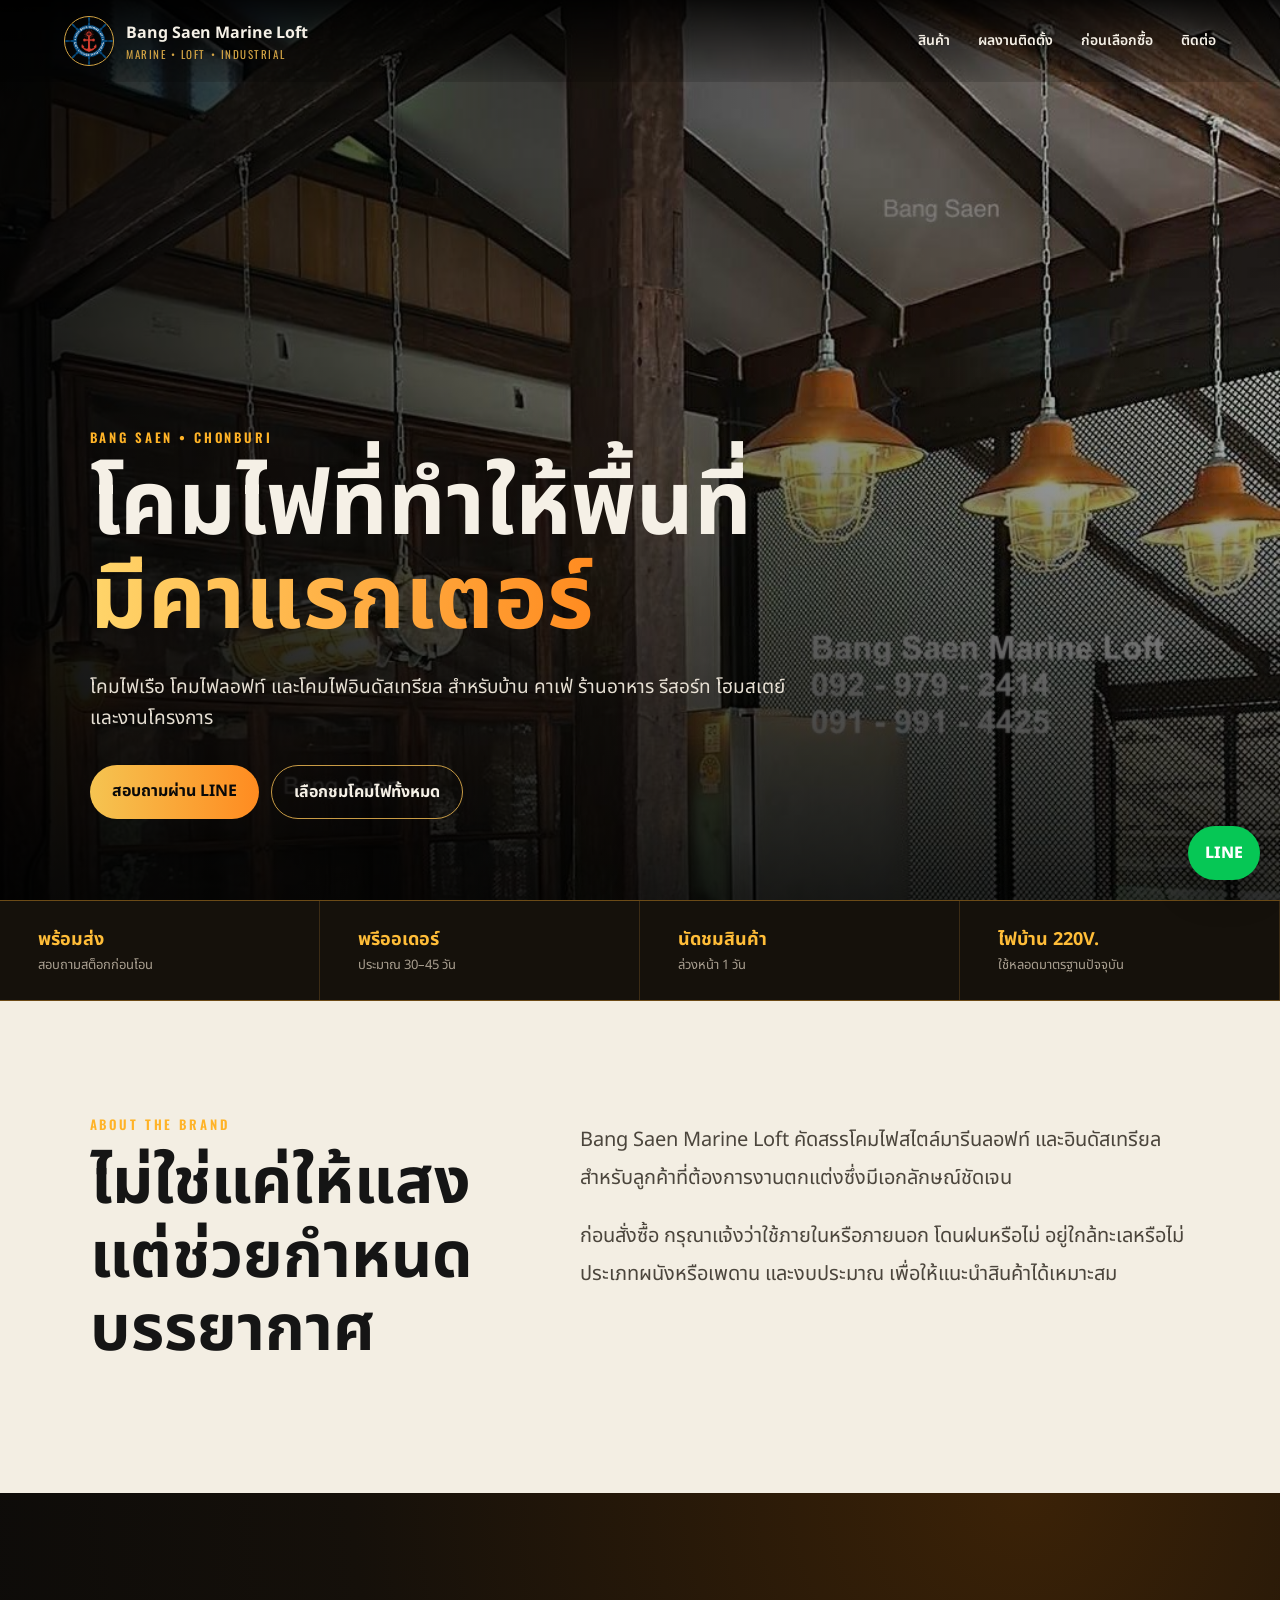
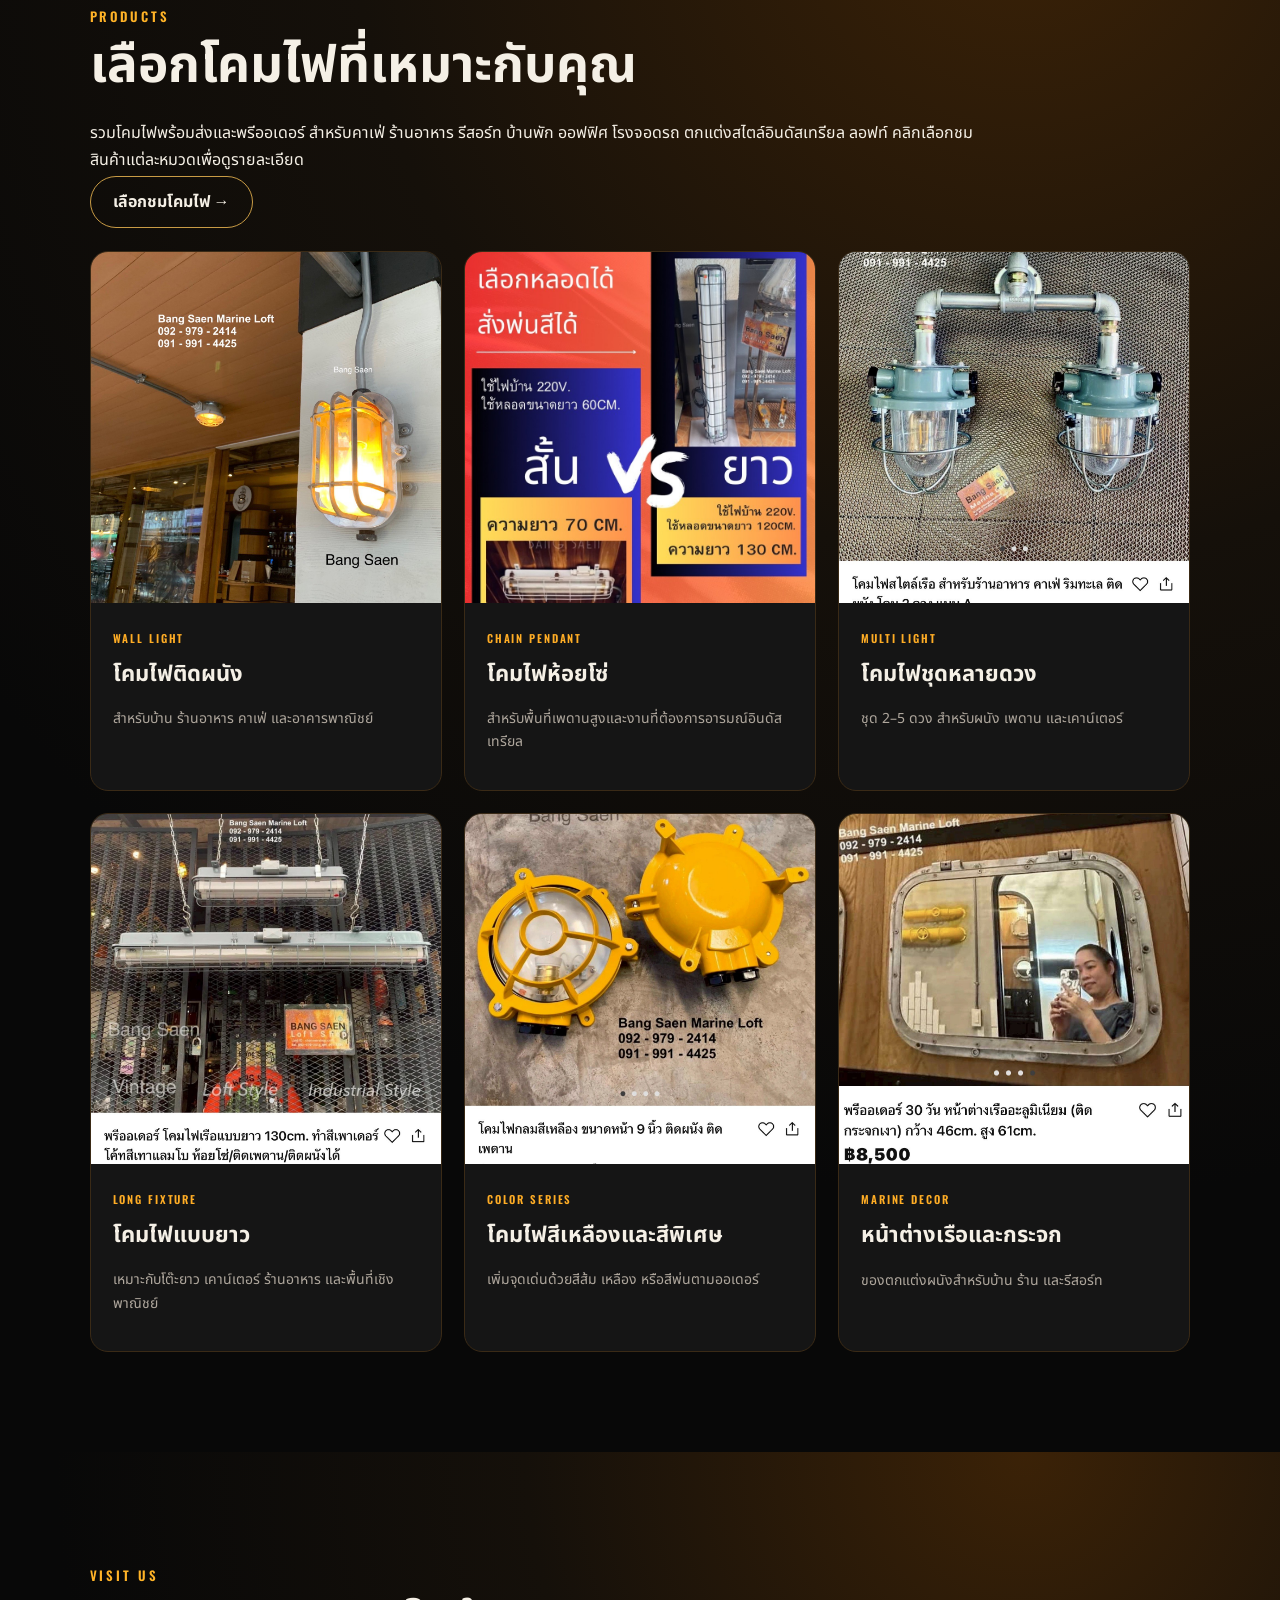
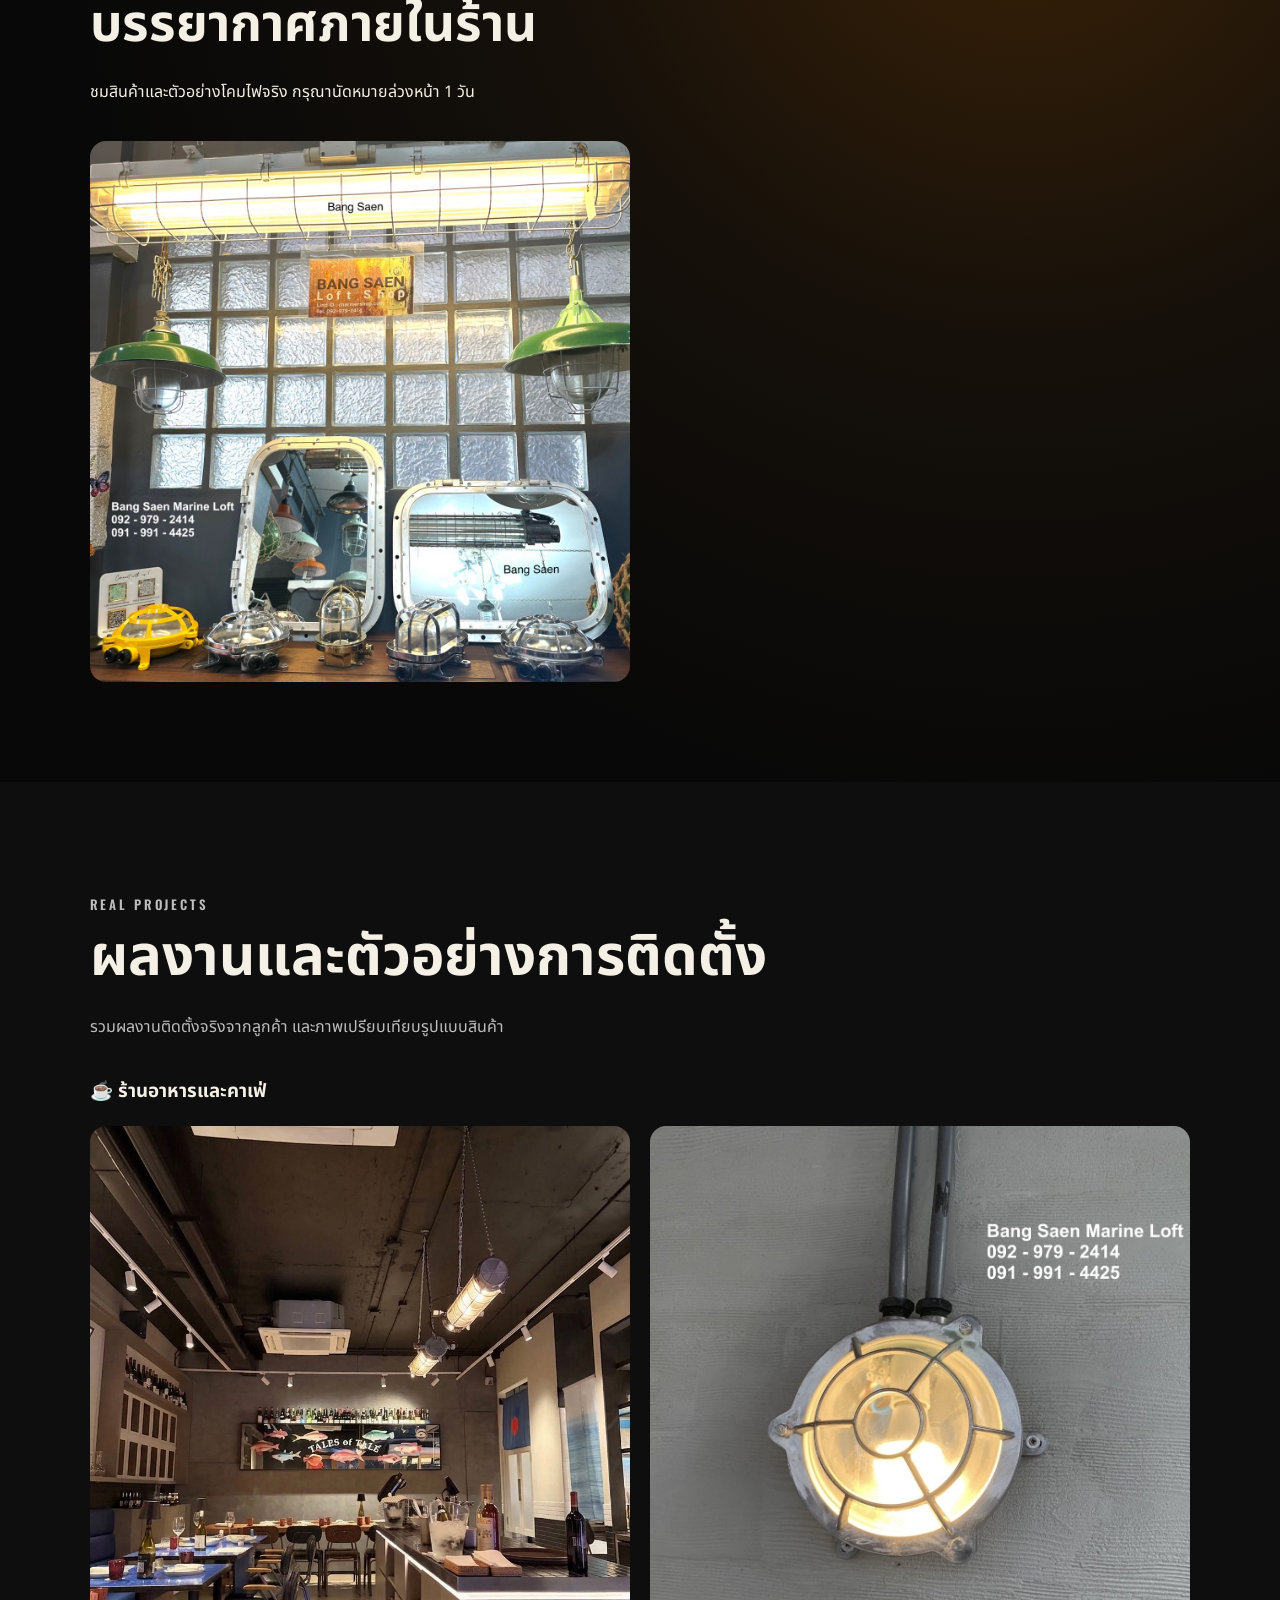
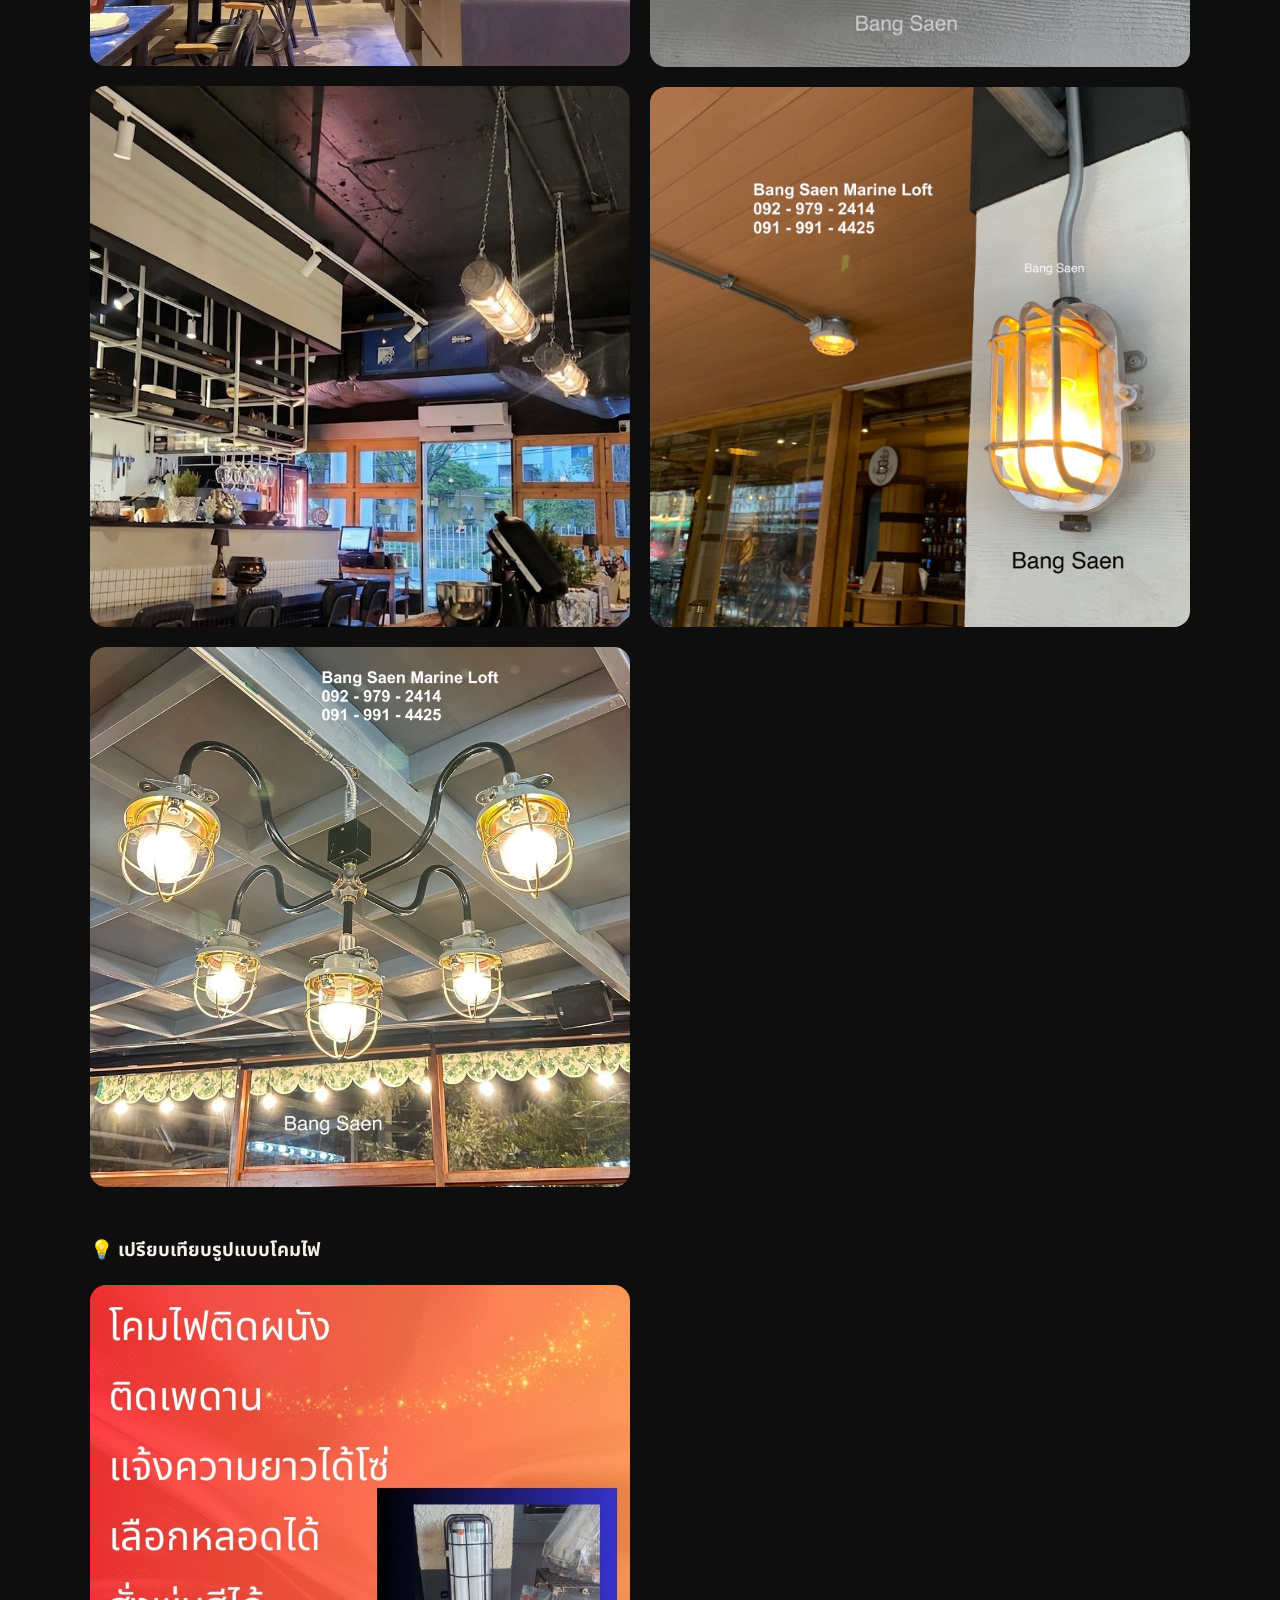
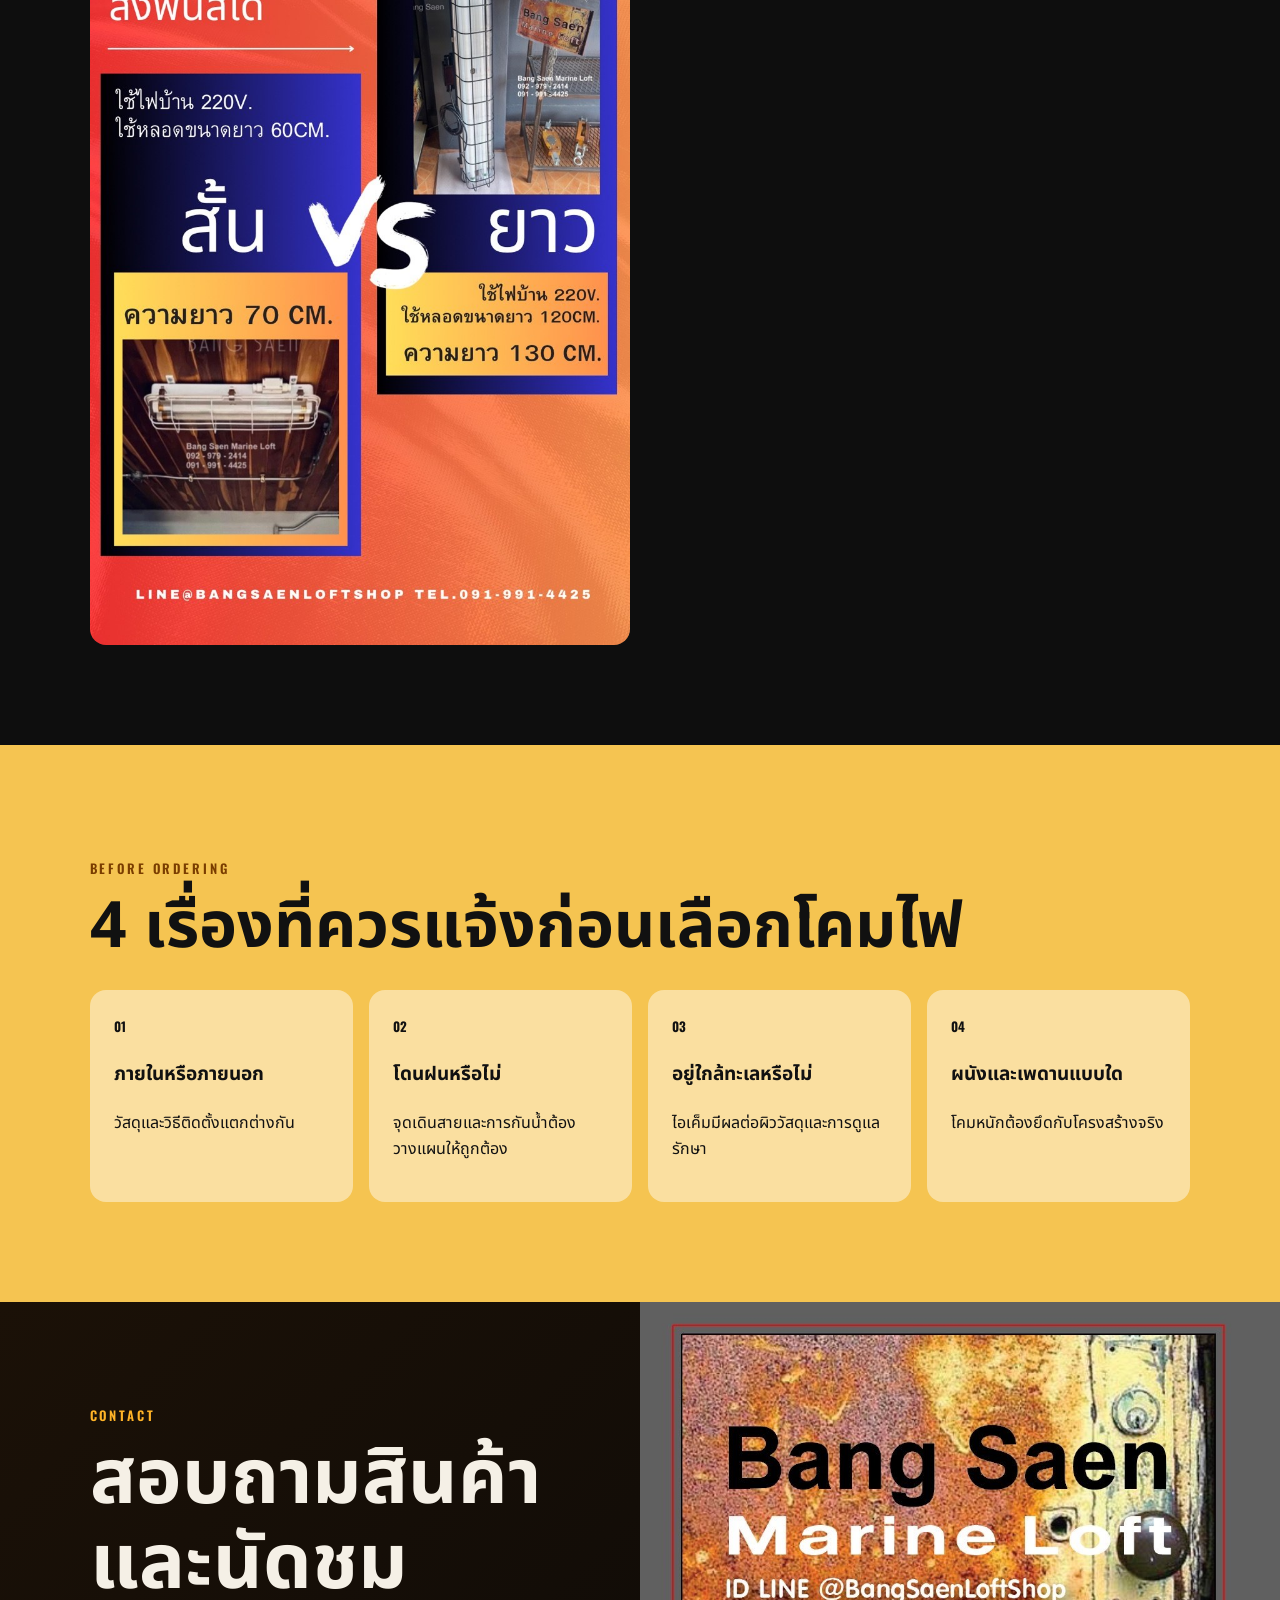
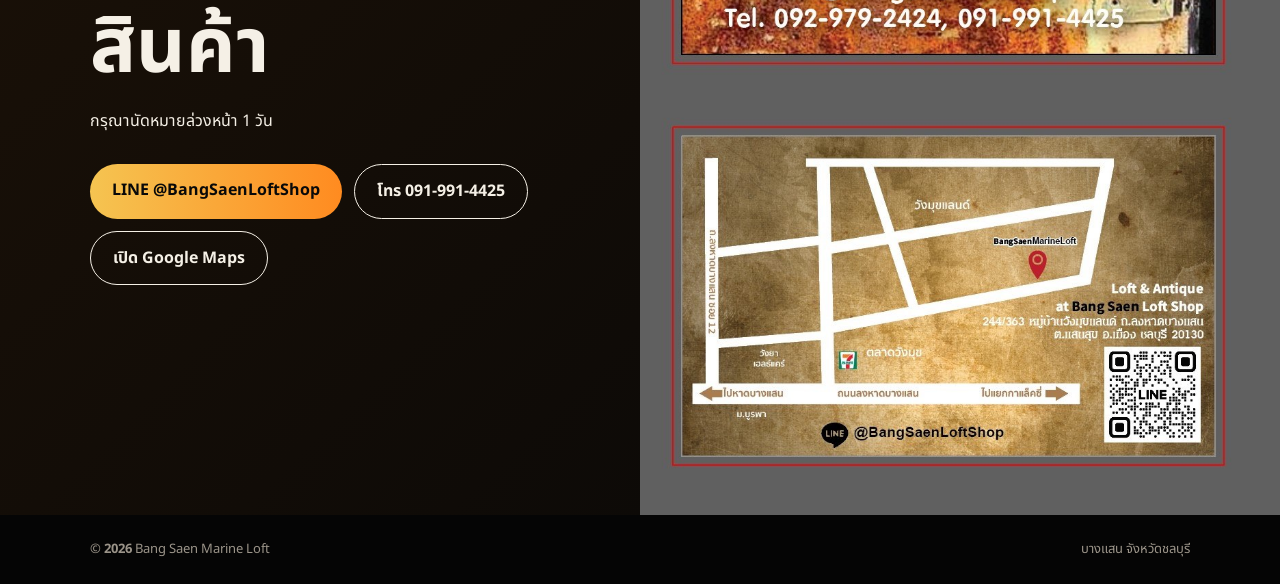
<file: index.html>
<!doctype html>
<html lang="th">
<head>
  <meta charset="utf-8">
  <meta name="viewport" content="width=device-width, initial-scale=1">
  <meta name="description" content="Bang Saen Marine Loft ร้านโคมไฟเรือ โคมไฟลอฟท์ โคมไฟอินดัสเทรียล สำหรับบ้าน คาเฟ่ ร้านอาหาร รีสอร์ท และงานโครงการ">
  <title>Bang Saen Marine Loft | Marine & Industrial Lighting</title>

  <meta property="og:title" content="Bang Saen Marine Loft">
<meta property="og:description" content="โคมไฟมารีน โคมไฟลอฟท์ โคมไฟอินดัสเทรียล สำหรับบ้าน คาเฟ่ ร้านอาหาร รีสอร์ท">
<meta property="og:type" content="website">
<meta property="og:url" content="https://bangsaenmarineloft.github.io/website/">
  <link rel="preconnect" href="https://fonts.googleapis.com">
  <link rel="preconnect" href="https://fonts.gstatic.com" crossorigin>
  <link href="https://fonts.googleapis.com/css2?family=Noto+Sans+Thai:wght@400;500;600;700&family=Oswald:wght@500;600;700&display=swap" rel="stylesheet">
  <link rel="stylesheet" href="styles.css">
</head>
<body>
<header class="header">
  <a class="brand" href="#top">
    <img src="assets/images/logo.png" alt="Bang Saen Marine Loft">
    <span><b>Bang Saen Marine Loft</b><small>MARINE • LOFT • INDUSTRIAL</small></span>
  </a>
  <button class="menu" aria-label="เปิดเมนู">☰</button>
  <nav>
    <a href="#products">สินค้า</a>
    <a href="#projects">ผลงานติดตั้ง</a>
    <a href="#guide">ก่อนเลือกซื้อ</a>
    <a href="#contact">ติดต่อ</a>
  </nav>
</header>

<main id="top">
<section class="hero">
  <img class="hero-image" src="assets/images/hero.jpg" alt="ผลงานติดตั้งโคมไฟ Bang Saen Marine Loft">
  <div class="hero-shade"></div>
  <div class="hero-content">
    <p class="kicker">BANG SAEN • CHONBURI</p>
    <h1>โคมไฟที่ทำให้พื้นที่<br><span>มีคาแรกเตอร์</span></h1>
    <p>โคมไฟเรือ โคมไฟลอฟท์ และโคมไฟอินดัสเทรียล สำหรับบ้าน คาเฟ่ ร้านอาหาร รีสอร์ท โฮมสเตย์ และงานโครงการ</p>
    <div class="actions">
      <a class="btn primary" href="https://line.me/R/ti/p/@BangSaenLoftShop" target="_blank">สอบถามผ่าน LINE</a>
      <a class="btn ghost" href="#products">เลือกชมโคมไฟทั้งหมด</a>
    </div>
  </div>
</section>

<section class="bar">
  <div><b>พร้อมส่ง</b><span>สอบถามสต็อกก่อนโอน</span></div>
  <div><b>พรีออเดอร์</b><span>ประมาณ 30–45 วัน</span></div>
  <div><b>นัดชมสินค้า</b><span>ล่วงหน้า 1 วัน</span></div>
  <div><b>ไฟบ้าน 220V.</b><span>ใช้หลอดมาตรฐานปัจจุบัน</span></div>
</section>

<section class="section intro">
  <div>
    <p class="eyebrow">ABOUT THE BRAND</p>
    <h2>ไม่ใช่แค่ให้แสง<br>แต่ช่วยกำหนดบรรยากาศ</h2>
  </div>
  <div class="copy">
    <p>Bang Saen Marine Loft คัดสรรโคมไฟ<span class="nowrap">สไตล์มารีน</span>ลอฟท์ และอินดัสเทรียล สำหรับลูกค้าที่ต้องการงานตกแต่งซึ่งมีเอกลักษณ์ชัดเจน</p>
    <p>ก่อนสั่งซื้อ กรุณาแจ้งว่าใช้ภายในหรือภายนอก โดนฝนหรือไม่ อยู่ใกล้ทะเลหรือไม่ ประเภทผนังหรือเพดาน และงบประมาณ เพื่อให้แนะนำสินค้าได้เหมาะสม</p>
  </div>
</section>

<section id="products" class="section dark">
  <div class="section-head">
    <div><p class="eyebrow">PRODUCTS</p><h2>เลือกโคมไฟที่เหมาะกับคุณ</h2>
    <p>รวมโคมไฟพร้อมส่งและพรีออเดอร์ สำหรับคาเฟ่ ร้านอาหาร รีสอร์ท บ้านพัก ออฟฟิศ โรงจอดรถ ตกแต่งสไตล์อินดัสเทรียล ลอฟท์ คลิกเลือกชมสินค้าแต่ละหมวดเพื่อดูรายละเอียด</p>
    <a class="btn ghost" href="collections.html">เลือกชมโคมไฟ →</a>
  </div>
  </div>
  <div class="cards">
    <article class="card"><img src="assets/images/install-wall.jpg" alt=""><div><small>WALL LIGHT</small><h3>โคมไฟติดผนัง</h3><p>สำหรับบ้าน ร้านอาหาร คาเฟ่ และอาคารพาณิชย์</p></div></article>
    <article class="card"><img src="assets/images/product-chain.jpg" alt=""><div><small>CHAIN PENDANT</small><h3>โคมไฟห้อยโซ่</h3><p>สำหรับพื้นที่เพดานสูงและงานที่ต้องการอารมณ์อินดัสเทรียล</p></div></article>
    <article class="card"><img src="assets/images/product-double.jpg" alt=""><div><small>MULTI LIGHT</small><h3>โคมไฟชุดหลายดวง</h3><p>ชุด 2–5 ดวง สำหรับผนัง เพดาน และเคาน์เตอร์</p></div></article>
    <article class="card"><img src="assets/images/product-long.jpg" alt=""><div><small>LONG FIXTURE</small><h3>โคมไฟแบบยาว</h3><p>เหมาะกับโต๊ะยาว เคาน์เตอร์ ร้านอาหาร และพื้นที่เชิงพาณิชย์</p></div></article>
    <article class="card"><img src="assets/images/product-yellow.jpg" alt=""><div><small>COLOR SERIES</small><h3>โคมไฟสีเหลืองและสีพิเศษ</h3><p>เพิ่มจุดเด่นด้วยสีส้ม เหลือง หรือสีพ่นตามออเดอร์</p></div></article>
    <article class="card"><img src="assets/images/product-mirror.jpg" alt=""><div><small>MARINE DECOR</small><h3>หน้าต่างเรือและกระจก</h3><p>ของตกแต่งผนังสำหรับบ้าน ร้าน และรีสอร์ท</p></div></article>
  </div>
</section>
<section id="visit-us" class="section dark">
  <div class="section-head">
    <div>
      <p class="eyebrow">VISIT US</p>
      <h2>บรรยากาศภายในร้าน</h2>
    <p>ชมสินค้าและตัวอย่างโคมไฟจริง กรุณานัดหมายล่วงหน้า 1 วัน</p>
  </div>
</div>
  <div class="masonry">
    <img src="assets/images/76DB70B1-A3BC-45B9-B53B-4A898975EFF6.jpeg"
         alt="บรรยากาศภายในร้าน Bang Saen Marine Loft"
  </div>
</section>
  
<section id="projects" class="section projects">
  <div class="section-head">
    <div>
       </div> 
        <p class="eyebrow">REAL PROJECTS</p>
        <h2>ผลงานและตัวอย่างการติดตั้ง</h2>
        <p>รวมผลงานติดตั้งจริงจากลูกค้า และภาพเปรียบเทียบรูปแบบสินค้า</p>
    </div>

<h3 class="project-category">☕ ร้านอาหารและคาเฟ่</h3>

<div class="masonry">
    <img src="assets/images/showroom-03.jpg" alt="ผลงานติดตั้งโคมไฟในร้านอาหาร">
    <img src="assets/images/showroom-04.jpg" alt="ผลงานติดตั้งโคมไฟในร้านอาหาร">
    <img src="assets/images/install-chandelier.jpg" alt="ผลงานติดตั้งโคมไฟในร้านอาหาร">
    <img src="assets/images/install-round.jpg" alt="ผลงานติดตั้งโคมไฟในร้านอาหาร">
    <img src="assets/images/install-wall.jpg" alt="ผลงานติดตั้งโคมไฟในร้านอาหาร">
</div>

<h3 class="project-category" style="margin-top: 48px;">💡 เปรียบเทียบรูปแบบโคมไฟ</h3>

<div class="masonry">
    <img src="assets/images/product-chain.jpg" alt="เปรียบเทียบโคมไฟแบบสั้นและแบบยาว">

</div>
</section>

<section id="guide" class="section guide">
  <p class="eyebrow">BEFORE ORDERING</p>
  <h2>4 เรื่องที่ควรแจ้งก่อนเลือกโคมไฟ</h2>
  <div class="guide-grid">
    <div><span>01</span><h3>ภายในหรือภายนอก</h3><p>วัสดุและวิธีติดตั้งแตกต่างกัน</p></div>
    <div><span>02</span><h3>โดนฝนหรือไม่</h3><p>จุดเดินสายและการกันน้ำต้องวางแผนให้ถูกต้อง</p></div>
    <div><span>03</span><h3>อยู่ใกล้ทะเลหรือไม่</h3><p>ไอเค็มมีผลต่อผิววัสดุและการดูแลรักษา</p></div>
    <div><span>04</span><h3>ผนังและเพดานแบบใด</h3><p>โคมหนักต้องยึดกับโครงสร้างจริง</p></div>
  </div>
</section>

<section id="contact" class="contact">
  <div class="contact-copy">
    <p class="eyebrow">CONTACT</p>
    <h2>สอบถามสินค้า<br>และนัดชมสินค้า</h2>
    <p>กรุณานัดหมายล่วงหน้า 1 วัน</p>
    <div class="actions">
      <a class="btn primary" href="https://line.me/R/ti/p/@BangSaenLoftShop" target="_blank">LINE @BangSaenLoftShop</a>
      <a class="btn ghost light" href="tel:0919914425">โทร 091-991-4425</a>
      <a class="btn ghost light" href="https://maps.app.goo.gl/d2VBDwRZ7CpYvcCk6?g_st=ic" target="_blank">เปิด Google Maps</a>
    </div>
  </div>
  <img src="assets/images/contact-card.jpg" alt="ข้อมูลติดต่อ Bang Saen Marine Loft">
</section>
</main>

<footer>
  <span>© <b id="year"></b> Bang Saen Marine Loft</span>
  <span>บางแสน จังหวัดชลบุรี</span>
</footer>

<a class="floating" href="https://line.me/R/ti/p/@BangSaenLoftShop" target="_blank">LINE</a>
<script src="script.js"></script>
</body>
</html>
</file>
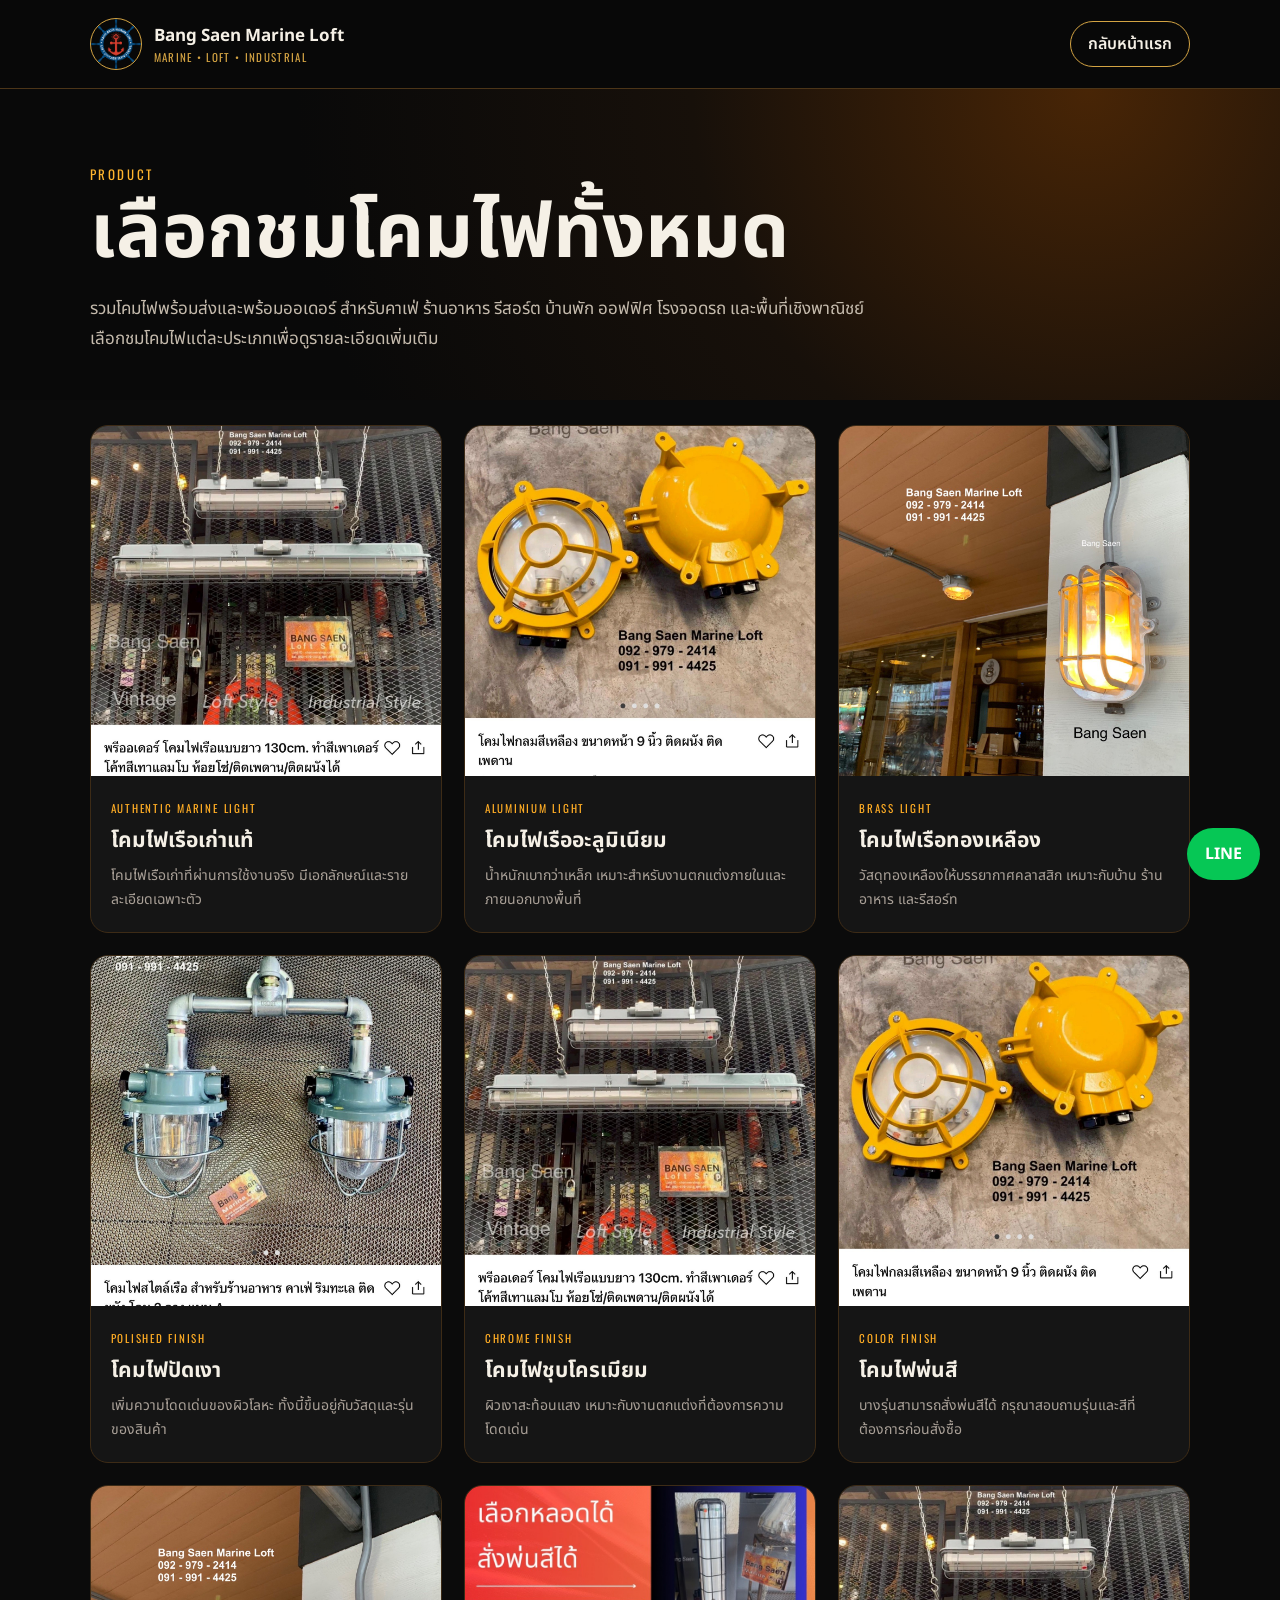
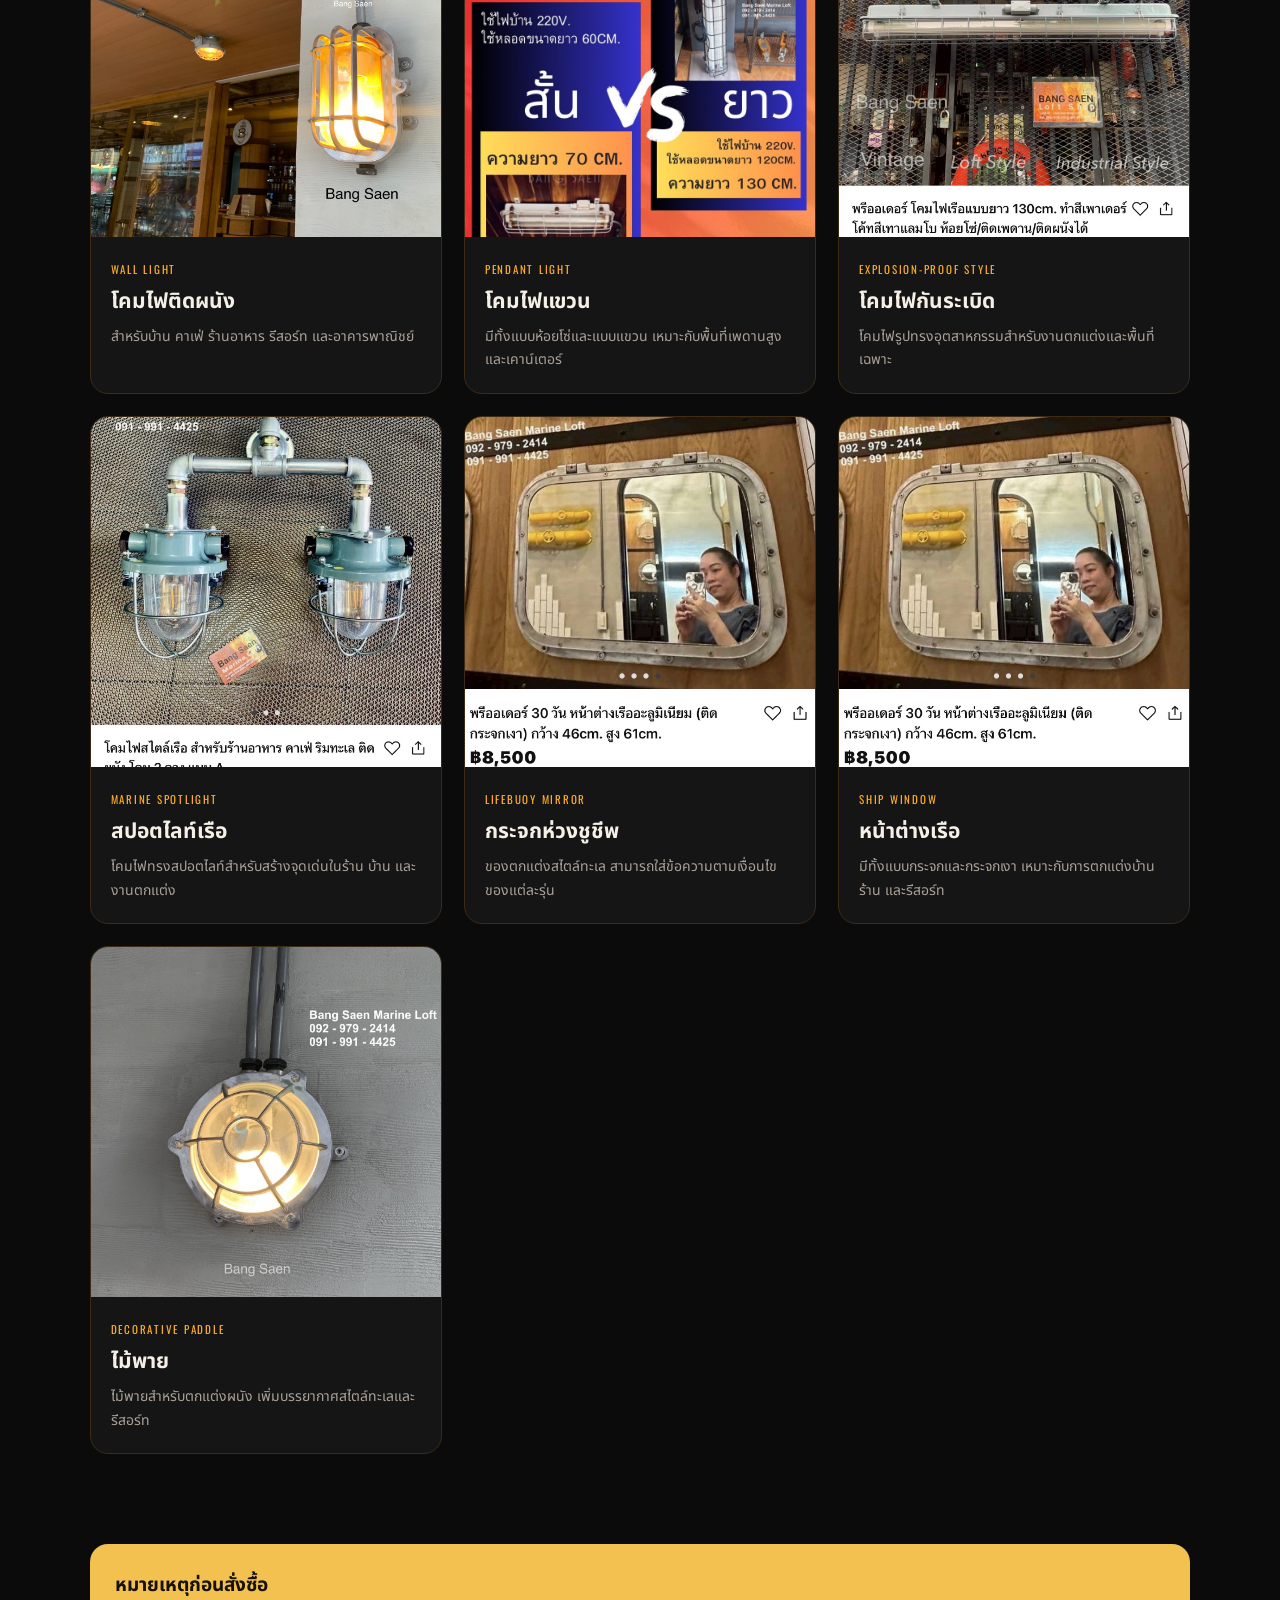
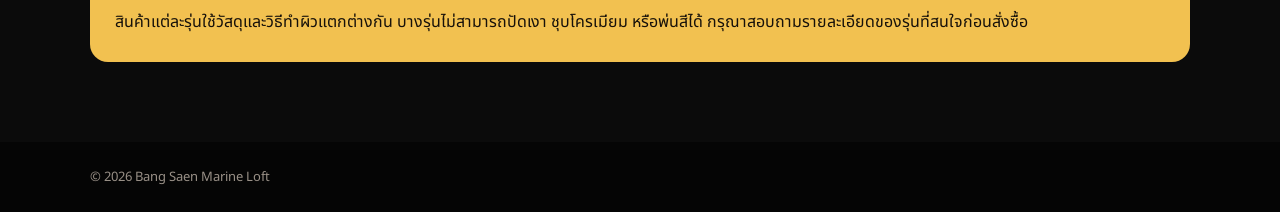
<file: collections.html>
<!DOCTYPE html>
<html lang="th">
<head>
  <meta charset="utf-8">
  <meta name="viewport" content="width=device-width, initial-scale=1">

  <title>เลือกชมโคมไฟทั้งหมด | Bang Saen Marine Loft</title>

  <link rel="preconnect" href="https://fonts.googleapis.com">
  <link rel="preconnect" href="https://fonts.gstatic.com" crossorigin>
  <link href="https://fonts.googleapis.com/css2?family=Noto+Sans+Thai:wght@400;500;600;700&family=Oswald:wght@500;600&display=swap" rel="stylesheet">

  <style>
    * {
      box-sizing: border-box;
    }

    body {
      margin: 0;
      background: #0b0b0b;
      color: #f5f0e6;
      font-family: "Noto Sans Thai", sans-serif;
    }

    a {
      color: inherit;
      text-decoration: none;
    }

    .header {
      display: flex;
      align-items: center;
      justify-content: space-between;
      padding: 18px 7vw;
      background: #080808;
      border-bottom: 1px solid #4c3518;
    }

    .brand {
      display: flex;
      align-items: center;
      gap: 12px;
    }

    .brand img {
      width: 52px;
      height: 52px;
      border-radius: 50%;
      border: 1px solid #d3a343;
      object-fit: cover;
    }

    .brand b {
      display: block;
      font-size: 17px;
    }

    .brand small {
      display: block;
      color: #d3a343;
      font-family: Oswald, sans-serif;
      letter-spacing: 0.12em;
      font-size: 11px;
    }

    .back {
      padding: 10px 17px;
      border: 1px solid #d3a343;
      border-radius: 999px;
      font-weight: 600;
    }

    .hero {
      padding: 75px 7vw 45px;
      background:
        radial-gradient(circle at 85% 0, #482506 0, #17100a 35%, #090909 70%);
    }

    .eyebrow {
      margin: 0;
      color: #ffb52e;
      font-family: Oswald, sans-serif;
      font-size: 13px;
      letter-spacing: 0.2em;
    }

    h1 {
      margin: 8px 0 18px;
      font-size: clamp(42px, 6vw, 76px);
      line-height: 1.1;
    }

    .intro {
      max-width: 780px;
      margin: 0;
      color: #c5bbad;
      font-size: 17px;
      line-height: 1.8;
    }

    .categories {
      padding: 25px 7vw 90px;
      display: grid;
      grid-template-columns: repeat(3, 1fr);
      gap: 22px;
      background: #0b0b0b;
    }

    .card {
      overflow: hidden;
      background: #151515;
      border: 1px solid #3d2b16;
      border-radius: 18px;
      transition: 0.25s;
    }

    .card:hover {
      transform: translateY(-5px);
      border-color: #d3a343;
    }

    .card img {
      display: block;
      width: 100%;
      aspect-ratio: 1 / 1;
      object-fit: cover;
    }

    .card-copy {
      padding: 20px;
    }

    .card small {
      color: #ffad25;
      font-family: Oswald, sans-serif;
      font-size: 11px;
      letter-spacing: 0.16em;
    }

    .card h2 {
      margin: 5px 0 8px;
      font-size: 21px;
    }

    .card p {
      min-height: 48px;
      margin: 0;
      color: #aaa198;
      font-size: 14px;
      line-height: 1.7;
    }

    .notice {
      margin: 0 7vw 80px;
      padding: 25px;
      background: #f2c150;
      color: #17110a;
      border-radius: 18px;
      line-height: 1.8;
    }

    .notice b {
      display: block;
      margin-bottom: 5px;
      font-size: 19px;
    }

    footer {
      padding: 25px 7vw;
      background: #050505;
      color: #999087;
      font-size: 13px;
    }

    .line {
      position: fixed;
      right: 20px;
      bottom: 20px;
      padding: 14px 18px;
      background: #06c755;
      color: white;
      border-radius: 999px;
      font-weight: 700;
    }

    @media (max-width: 900px) {
      .categories {
        grid-template-columns: repeat(2, 1fr);
      }
    }

    @media (max-width: 600px) {
      .header {
        padding: 15px 20px;
      }

      .brand small {
        display: none;
      }

      .hero {
        padding: 55px 22px 30px;
      }

      .categories {
        padding: 20px 22px 70px;
        grid-template-columns: 1fr;
      }

      .notice {
        margin: 0 22px 65px;
      }
    }
  </style>
</head>

<body>

  <header class="header">
    <a class="brand" href="index.html">
      <img src="assets/images/logo.png" alt="Bang Saen Marine Loft">
      <span>
        <b>Bang Saen Marine Loft</b>
        <small>MARINE • LOFT • INDUSTRIAL</small>
      </span>
    </a>

    <a class="back" href="index.html">กลับหน้าแรก</a>
  </header>

  <section class="hero">
    <p class="eyebrow">PRODUCT</p>
    <h1>เลือกชมโคมไฟทั้งหมด</h1>

    <p class="intro">
รวมโคมไฟพร้อมส่งและพร้อมออเดอร์ สำหรับคาเฟ่ ร้านอาหาร รีสอร์ต บ้านพัก ออฟฟิศ โรงจอดรถ และพื้นที่เชิงพาณิชย์ เลือกชมโคมไฟแต่ละประเภทเพื่อดูรายละเอียดเพิ่มเติม
</p>
  </section>

  <main class="categories">

    <article class="card">
      <img src="assets/images/product-long.jpg" alt="โคมไฟเรือเก่าแท้">
      <div class="card-copy">
        <small>AUTHENTIC MARINE LIGHT</small>
        <h2>โคมไฟเรือเก่าแท้</h2>
        <p>โคมไฟเรือเก่าที่ผ่านการใช้งานจริง มีเอกลักษณ์และรายละเอียดเฉพาะตัว</p>
      </div>
    </article>

    <article class="card">
      <img src="assets/images/product-yellow.jpg" alt="โคมไฟเรืออะลูมิเนียม">
      <div class="card-copy">
        <small>ALUMINIUM LIGHT</small>
        <h2>โคมไฟเรืออะลูมิเนียม</h2>
        <p>น้ำหนักเบากว่าเหล็ก เหมาะสำหรับงานตกแต่งภายในและภายนอกบางพื้นที่</p>
      </div>
    </article>

    <article class="card">
      <img src="assets/images/install-wall.jpg" alt="โคมไฟเรือทองเหลือง">
      <div class="card-copy">
        <small>BRASS LIGHT</small>
        <h2>โคมไฟเรือทองเหลือง</h2>
        <p>วัสดุทองเหลืองให้บรรยากาศคลาสสิก เหมาะกับบ้าน ร้านอาหาร และรีสอร์ท</p>
      </div>
    </article>

    <article class="card">
      <img src="assets/images/product-double.jpg" alt="โคมไฟปัดเงา">
      <div class="card-copy">
        <small>POLISHED FINISH</small>
        <h2>โคมไฟปัดเงา</h2>
        <p>เพิ่มความโดดเด่นของผิวโลหะ ทั้งนี้ขึ้นอยู่กับวัสดุและรุ่นของสินค้า</p>
      </div>
    </article>

    <article class="card">
      <img src="assets/images/product-long.jpg" alt="โคมไฟชุบโครเมียม">
      <div class="card-copy">
        <small>CHROME FINISH</small>
        <h2>โคมไฟชุบโครเมียม</h2>
        <p>ผิวเงาสะท้อนแสง เหมาะกับงานตกแต่งที่ต้องการความโดดเด่น</p>
      </div>
    </article>

    <article class="card">
      <img src="assets/images/product-yellow.jpg" alt="โคมไฟพ่นสี">
      <div class="card-copy">
        <small>COLOR FINISH</small>
        <h2>โคมไฟพ่นสี</h2>
        <p>บางรุ่นสามารถสั่งพ่นสีได้ กรุณาสอบถามรุ่นและสีที่ต้องการก่อนสั่งซื้อ</p>
      </div>
    </article>

    <article class="card">
      <img src="assets/images/install-wall.jpg" alt="โคมไฟติดผนัง">
      <div class="card-copy">
        <small>WALL LIGHT</small>
        <h2>โคมไฟติดผนัง</h2>
        <p>สำหรับบ้าน คาเฟ่ ร้านอาหาร รีสอร์ท และอาคารพาณิชย์</p>
      </div>
    </article>

    <article class="card">
      <img src="assets/images/product-chain.jpg" alt="โคมไฟแขวน">
      <div class="card-copy">
        <small>PENDANT LIGHT</small>
        <h2>โคมไฟแขวน</h2>
        <p>มีทั้งแบบห้อยโซ่และแบบแขวน เหมาะกับพื้นที่เพดานสูงและเคาน์เตอร์</p>
      </div>
    </article>

    <article class="card">
      <img src="assets/images/product-long.jpg" alt="โคมไฟกันระเบิด">
      <div class="card-copy">
        <small>EXPLOSION-PROOF STYLE</small>
        <h2>โคมไฟกันระเบิด</h2>
        <p>โคมไฟรูปทรงอุตสาหกรรมสำหรับงานตกแต่งและพื้นที่เฉพาะ</p>
      </div>
    </article>

    <article class="card">
      <img src="assets/images/product-double.jpg" alt="สปอตไลท์เรือ">
      <div class="card-copy">
        <small>MARINE SPOTLIGHT</small>
        <h2>สปอตไลท์เรือ</h2>
        <p>โคมไฟทรงสปอตไลท์สำหรับสร้างจุดเด่นในร้าน บ้าน และงานตกแต่ง</p>
      </div>
    </article>

    <article class="card">
      <img src="assets/images/product-mirror.jpg" alt="กระจกห่วงชูชีพ">
      <div class="card-copy">
        <small>LIFEBUOY MIRROR</small>
        <h2>กระจกห่วงชูชีพ</h2>
        <p>ของตกแต่งสไตล์ทะเล สามารถใส่ข้อความตามเงื่อนไขของแต่ละรุ่น</p>
      </div>
    </article>

    <article class="card">
      <img src="assets/images/product-mirror.jpg" alt="หน้าต่างเรือ">
      <div class="card-copy">
        <small>SHIP WINDOW</small>
        <h2>หน้าต่างเรือ</h2>
        <p>มีทั้งแบบกระจกและกระจกเงา เหมาะกับการตกแต่งบ้าน ร้าน และรีสอร์ท</p>
      </div>
    </article>

    <article class="card">
      <img src="assets/images/install-round.jpg" alt="ไม้พายตกแต่ง">
      <div class="card-copy">
        <small>DECORATIVE PADDLE</small>
        <h2>ไม้พาย</h2>
        <p>ไม้พายสำหรับตกแต่งผนัง เพิ่มบรรยากาศสไตล์ทะเลและรีสอร์ท</p>
      </div>
    </article>

  </main>

  <section class="notice">
    <b>หมายเหตุก่อนสั่งซื้อ</b>
    สินค้าแต่ละรุ่นใช้วัสดุและวิธีทำผิวแตกต่างกัน บางรุ่นไม่สามารถปัดเงา
    ชุบโครเมียม หรือพ่นสีได้ กรุณาสอบถามรายละเอียดของรุ่นที่สนใจก่อนสั่งซื้อ
  </section>

  <footer>
    © 2026 Bang Saen Marine Loft
  </footer>

  <a class="line" href="https://line.me/R/ti/p/@BangSaenLoftShop">LINE</a>

</body>
</html>
</file>
<file: styles.css>
*{box-sizing:border-box}html{scroll-behavior:smooth}body{margin:0;background:#0b0b0b;color:#f5f0e6;font-family:"Noto Sans Thai",sans-serif;line-height:1.65}a{text-decoration:none;color:inherit}img{display:block;max-width:100%}.header{position:fixed;z-index:50;top:0;left:0;right:0;height:82px;padding:0 5vw;display:flex;align-items:center;justify-content:space-between;background:linear-gradient(to bottom,rgba(0,0,0,.86),rgba(0,0,0,.15));transition:.25s}.header.scrolled{background:#090909;border-bottom:1px solid #302719}.brand{display:flex;align-items:center;gap:12px}.brand img{width:50px;height:50px;border-radius:50%;object-fit:cover;border:1px solid #d2a344}.brand b,.brand small{display:block}.brand small{font:11px Oswald,sans-serif;letter-spacing:.14em;color:#d2a344}.header nav{display:flex;gap:28px;font-weight:600;font-size:14px}.header nav a:hover{color:#ffb327}.menu{display:none;background:none;color:white;border:0;font-size:28px}.hero{min-height:100vh;position:relative;display:flex;align-items:flex-end;padding:130px 7vw 9vh;overflow:hidden}.hero-image,.hero-shade{position:absolute;inset:0;width:100%;height:100%;object-fit:cover}.hero-shade{background:linear-gradient(90deg,rgba(0,0,0,.88),rgba(0,0,0,.45) 55%,rgba(0,0,0,.2)),linear-gradient(to top,rgba(0,0,0,.75),transparent 60%)}.hero-content{position:relative;max-width:820px}.kicker,.eyebrow{font:600 13px Oswald,sans-serif;letter-spacing:.22em;color:#ffb327}.hero h1{font-size:clamp(48px,7vw,96px);line-height:1.05;margin:12px 0 24px}.hero h1 span{background:linear-gradient(90deg,#ffd56a,#ff8b20);-webkit-background-clip:text;color:transparent}.hero-content>p:not(.kicker){max-width:700px;font-size:19px;color:#e6dfd3}.actions{display:flex;flex-wrap:wrap;gap:12px;margin-top:30px}.btn{padding:13px 22px;border-radius:999px;font-weight:700}.primary{background:linear-gradient(90deg,#f5c451,#ff8b20);color:#090909}.ghost{border:1px solid #c89b45}.light{border-color:#f5f0e6}.bar{display:grid;grid-template-columns:repeat(4,1fr);background:#15110b;border-top:1px solid #6c4b17;border-bottom:1px solid #6c4b17}.bar div{padding:24px 3vw;border-right:1px solid #3c2c15}.bar b,.bar span{display:block}.bar b{color:#ffbd38;font-size:18px}.bar span{color:#a99f90;font-size:13px}.section{padding:100px 7vw}.intro{display:grid;grid-template-columns:1fr 1.45fr;gap:70px;align-items:start;background:#f3eee3;color:#151515}.section h2{font-size:clamp(38px,5vw,68px);line-height:1.15;margin:8px 0 25px}.copy{font-size:20px;color:#4b453c;line-height:1.9;max-width:100%;word-break:normal;overflow-wrap:break-word}.dark{background:radial-gradient(circle at 80% 0,#3b2207 0,#15100a 36%,#080808 70%)}.section-head{display:flex;justify-content:space-between;gap:30px;align-items:end;margin-bottom:42px}.section-head>p{max-width:620px;color:#a89d8f}.cards{display:grid;grid-template-columns:repeat(3,1fr);gap:22px}.card{background:#151515;border:1px solid #3a2a16;border-radius:18px;overflow:hidden;transition:.25s}.card:hover{transform:translateY(-5px);border-color:#d6a84b}.card img{width:100%;aspect-ratio:1/1;height:auto;object-fit:cover}.card div{padding:22px}.card small{font:600 11px Oswald,sans-serif;letter-spacing:.17em;color:#ffad25}.card h3{font-size:22px;margin:6px 0}.card p{color:#afa79d;font-size:14px}.projects{background:#0e0e0e}.masonry{columns:2;column-gap:20px}.masonry img{width:100%;margin:0 0 20px;border-radius:16px;break-inside:avoid}.guide{background:#f5c451;color:#111}.guide .eyebrow{color:#7a3d00}.guide-grid{display:grid;grid-template-columns:repeat(4,1fr);gap:16px}.guide-grid div{background:rgba(255,255,255,.45);padding:24px;border-radius:16px}.guide-grid span{font:700 13px Oswald,sans-serif}.guide-grid h3{font-size:19px}.contact{display:grid;grid-template-columns:1fr 1fr;min-height:620px;background:linear-gradient(135deg,#1b1107,#070707)}.contact-copy{padding:90px 7vw}.contact img{width:100%;height:100%;object-fit:cover}.contact h2{font-size:clamp(42px,6vw,78px);line-height:1.1;margin:10px 0}footer{display:flex;justify-content:space-between;padding:24px 7vw;background:#050505;color:#9b9489;font-size:13px}.floating{position:fixed;right:20px;bottom:20px;background:#06c755;color:white;font-weight:800;padding:14px 17px;border-radius:999px;z-index:60;box-shadow:0 10px 35px rgba(0,0,0,.35)}@media(max-width:900px){.menu{display:block}.header nav{display:none;position:absolute;top:82px;left:0;right:0;background:#090909;padding:20px 7vw;flex-direction:column}.header nav.open{display:flex}.intro,.contact{grid-template-columns:1fr}.cards{grid-template-columns:repeat(2,1fr)}.guide-grid{grid-template-columns:repeat(2,1fr)}.bar{grid-template-columns:repeat(2,1fr)}}@media(max-width:600px){.brand span{display:none}.hero{padding:120px 22px 70px}.hero h1{font-size:48px}.hero-content>p:not(.kicker){font-size:16px}.section{padding:72px 22px}.section-head{display:block}.cards,.guide-grid{grid-template-columns:1fr}.card img{aspect-ratio:1/1;height:auto}.contact-copy{padding:70px 22px}.contact img{max-height:460px}footer{display:block}.bar div{border-right:0;border-bottom:1px solid #3c2c15}}


/* ปรับส่วนหมวดสินค้าหน้าแรก */
#products .section-head{
  display:grid;
  grid-template-columns:minmax(280px,.9fr) minmax(420px,1.35fr);
  column-gap:60px;
  row-gap:14px;
  align-items:end;
}

#products .section-head > div{
  grid-column:1;
  grid-row:1 / span 2;
}

#products .section-head > p{
  grid-column:2;
  grid-row:1;
  max-width:620px;
  margin:0;
  line-height:1.8;
}

#products .section-head > .btn.ghost{
  grid-column:2;
  grid-row:2;
  justify-self:start;
  padding:0 0 4px;
  border:0;
  border-bottom:1px solid #f5c451;
  border-radius:0;
  color:#f5c451;
  font-size:15px;
  font-weight:700;
  line-height:1.4;
}

#products .section-head > .btn.ghost:hover{
  color:#ffb327;
  border-bottom-color:#ffb327;
}

@media(max-width:900px){
  #products .section-head{
    display:block;
  }

  #products .section-head > p{
    margin-top:16px;
    max-width:100%;
  }

  #products .section-head > .btn.ghost{
    display:inline-block;
    margin-top:16px;
  }
}


/* ปรับขนาดหัวข้อหมวดสินค้า */
#products h2{
  font-size:clamp(38px,4.2vw,60px);
  line-height:1.08;
  max-width:420px;
}


/* จัดหัวข้อหมวดสินค้าให้สมดุล */
#products .section-head{
  display:grid;
  grid-template-columns:minmax(320px,0.9fr) minmax(480px,1.1fr);
  grid-template-areas:
    "title text"
    "title button";
  column-gap:56px;
  row-gap:14px;
  align-items:center;
  margin-bottom:36px;
}

#products .section-head > div{
  grid-area:title;
}

#products .section-head > p{
  grid-area:text;
  margin:0;
  max-width:680px;
}

#products .section-head > .btn.ghost{
  grid-area:button;
  justify-self:start;
  margin:0;
}

/* ทำรูปสินค้าให้มีขนาดเท่ากัน */
#products .cards{
  display:grid;
  grid-template-columns:repeat(3,minmax(0,1fr));
  gap:22px;
  align-items:stretch;
}

#products .card{
  height:100%;
  overflow:hidden;
}

#products .card img{
  display:block;
  width:100%;
  height:auto;
  aspect-ratio:1 / 1;
  object-fit:cover;
}

/* หน้าจอเล็ก */
@media(max-width:900px){
  #products .section-head{
    display:block;
  }

  #products .section-head > p{
    margin-top:18px;
  }

  #products .section-head > .btn.ghost{
    display:inline-block;
    margin-top:16px;
  }

  #products .cards{
    grid-template-columns:repeat(2,minmax(0,1fr));
  }
}

@media(max-width:600px){
  #products .cards{
    grid-template-columns:1fr;
  }
}


/* จัดภาพติดตั้งจริงบนมือถือให้เรียงตามลำดับ */
@media(max-width:600px){
  #projects .masonry{
    display:flex;
    flex-direction:column;
    gap:18px;
  }

  #projects .masonry img{
    display:block;
    width:100%;
    max-width:none;
    margin:0;
  }
  #visit-us .masonry {
  display: block;
  columns: 1;
  column-count: 1;
  width: 100%;
}

#visit-us .masonry img {
  display: block;
  width: 100%;
  max-width: none;
  height: auto;
  margin: 0;
}
}
.nowrap{
    white-space: nowrap;
}
/* Projects Header */
#projects .section-head{
    display:block;
}

#projects .section-head p{
    max-width:100%;
    margin-top:12px;
    color:#bdbdbd;
}

/* ปรับหัวข้อ PRODUCTS, VISIT US และ REAL PROJECTS */

#products .section-head,
#visit-us .section-head,
#projects .section-head {
  display: block;
  margin-bottom: 36px;
}

#products .section-head > div,
#visit-us .section-head > div,
#projects .section-head > div {
  max-width: 900px;
}

#products h2 {
  font-size: clamp(42px, 4vw, 58px);
  line-height: 1.1;
  max-width: 720px;
}

#visit-us h2 {
  font-size: clamp(42px, 4vw, 58px);
  line-height: 1.1;
  max-width: 900px;
}

#projects h2 {
  font-size: clamp(42px, 4.4vw, 62px);
  line-height: 1.1;
  max-width: 1000px;
}

@media (max-width: 900px) {
  #products .section-head,
  #visit-us .section-head,
  #projects .section-head {
    margin-bottom: 28px;
  }

  #products h2,
  #visit-us h2,
  #projects h2 {
    font-size: 40px;
    line-height: 1.15;
    max-width: 100%;
  }
}

@media (max-width: 480px) {
  #products h2 {
    font-size: 38px;
  }

  #visit-us h2 {
    font-size: 38px;
  }

  #projects h2 {
    font-size: 36px;
  }
}
</file>
